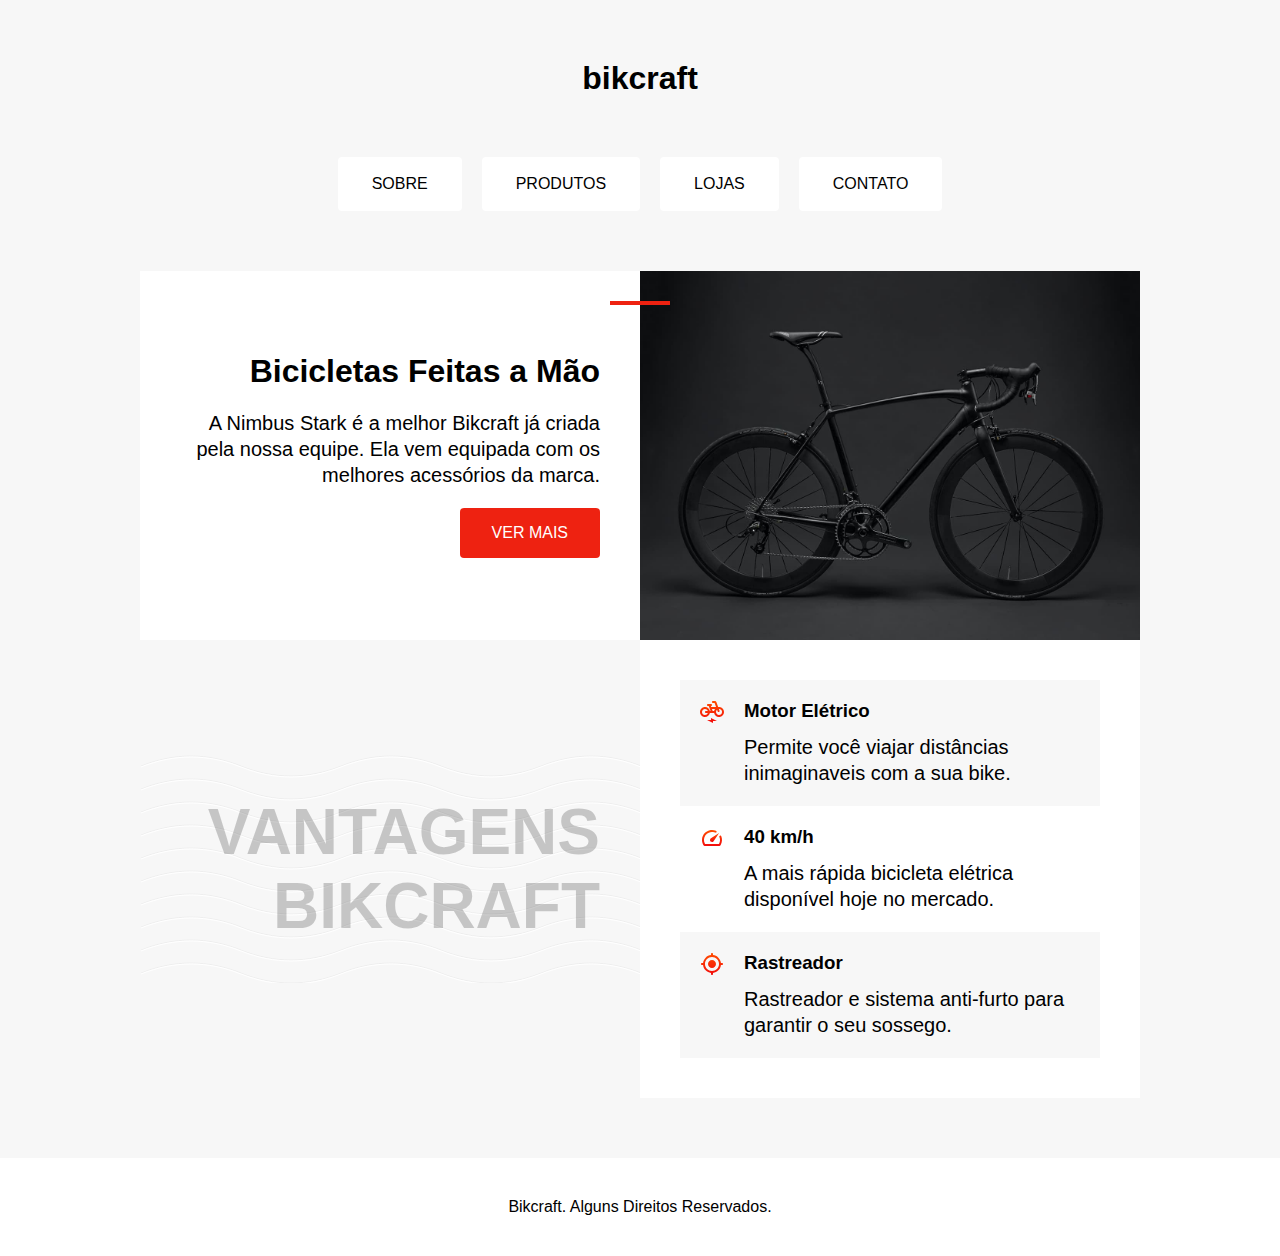
<file: responsividade/index.html>
<!DOCTYPE html>
<html lang="en">

<head>
  <meta charset="UTF-8">
  <meta name="viewport" content="width=device-width, initial-scale=1.0">
  <title>Bikcraft</title>
  <link rel="stylesheet" href="style.css">
</head>

<body>

  <header>
    <h1 class="title">bikcraft</h1>
    <nav aria-label="primária">
      <ul class="menu">
        <li><a href="/">Sobre</a></li>
        <li><a href="/">Produtos</a></li>
        <li><a href="/">Lojas</a></li>
        <li><a href="/">Contato</a></li>
      </ul>
    </nav>
  </header>

  <main>

    <article class="conteudo" aria-labelledby="label-introducao">
      <div class="introducao">
        <h1 id="label-introducao">Bicicletas Feitas a Mão</h1>
        <p>A Nimbus Stark é a melhor Bikcraft já criada pela nossa equipe. Ela vem equipada com os
          melhores acessórios da marca.</p>
        <a href="/" class="botao">Ver mais</a>
      </div>
      <div class="introducao-cover">
        <img src="./img/bicicleta.jpg" alt="Bicicleta">
      </div>
    </article>

    <article class="conteudo conteudo-media" aria-labelledby="label-vantagens">
      <h2 class="subtitulo" id="label-vantagens">Vantagens Bikcraft</h2>
      <ul class="vantagens">
        <li class="vantagens-item">
          <img src="./img/eletrica.svg" alt="">
          <h3>Motor Elétrico</h3>
          <p>Permite você viajar distâncias inimaginaveis com a sua bike.</p>
        </li>
        <li class="vantagens-item">
          <img src="./img/velocidade.svg" alt="">
          <h3>40 km/h</h3>
          <p>A mais rápida bicicleta elétrica disponível hoje no mercado.</p>
        </li>
        <li class="vantagens-item">
          <img src="./img/rastreador.svg" alt="">
          <h3>Rastreador</h3>
          <p>Rastreador e sistema anti-furto para garantir o seu sossego.</p>
        </li>
      </ul>
    </article>

  </main>

  <footer>Bikcraft. Alguns Direitos Reservados.</footer>
</body>

</html>
</file>
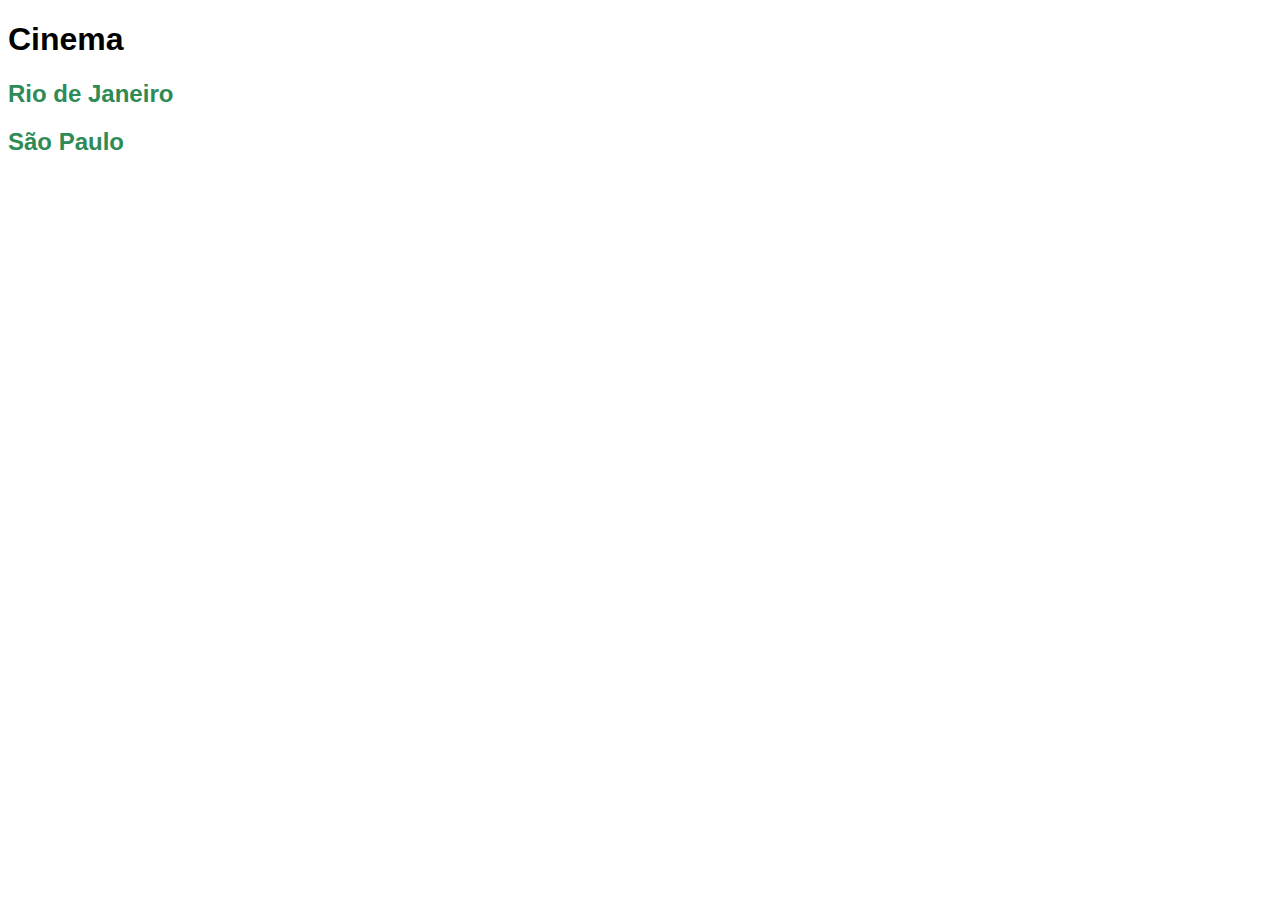
<file: html-e-css-para-iniciantes/cinema-project/index.html>
<!DOCTYPE html>
<html lang="pt-br">
<head>
  <meta charset="UTF-8">
  <link rel="stylesheet" href="style.css">
  <!-- 2.1 - O título do arquivo e o título de nível 1 devem conter o nome do projeto. -->
  <title>Cinema</title>
</head>
<body>
  <h1>Cinema</h1>
  <h2><a href="./estados/rj.html">Rio de Janeiro</a></h2>
  <h2><a href="./estados/sp.html">São Paulo</a></h2>
</body>
</html>
</file>
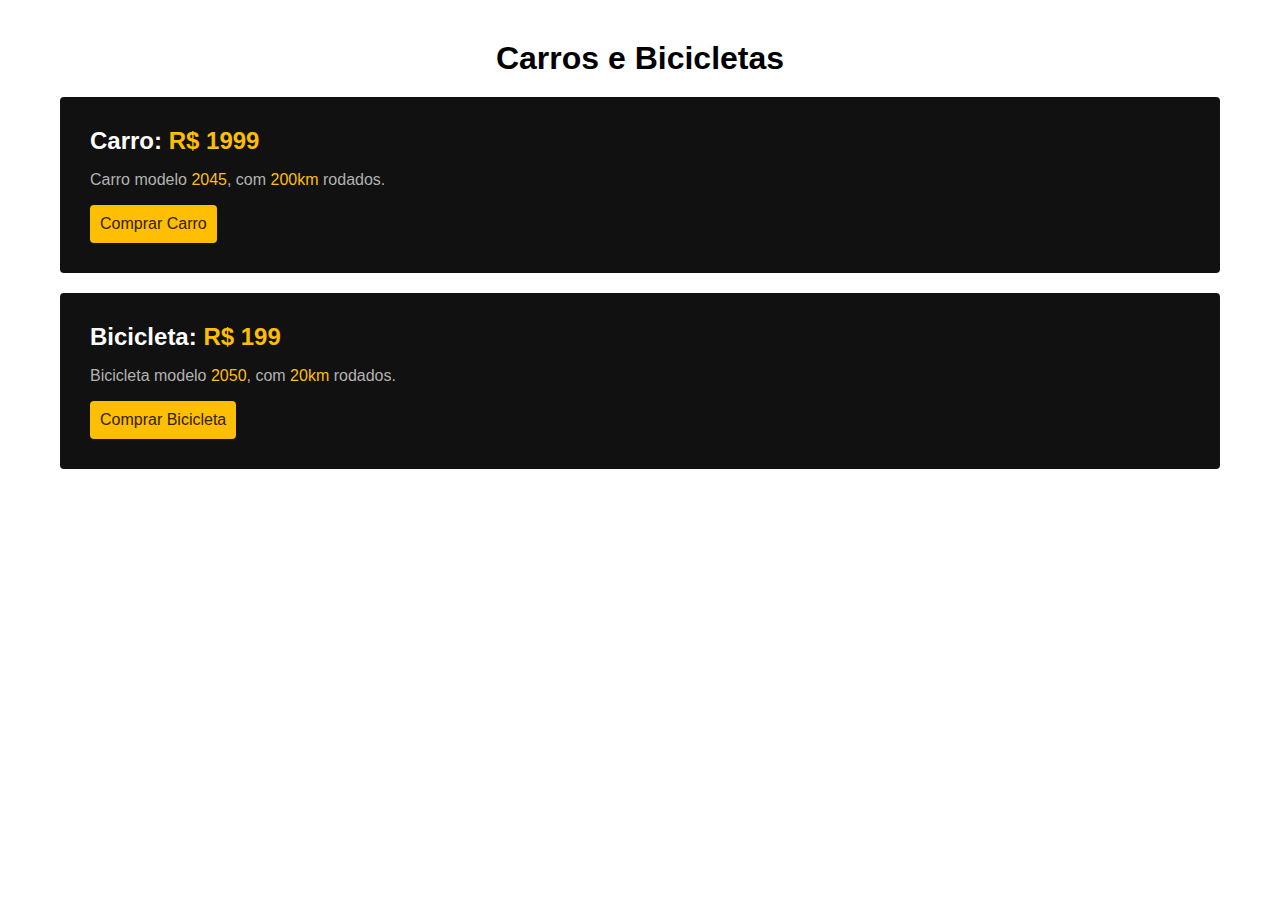
<file: html-e-css-para-iniciantes/display02/index.html>
<!DOCTYPE html>
<html lang="pt-br">
<head>
  <meta charset="UTF-8">
  <link rel="stylesheet" href="style.css">
  <title>Carros e Bicicletas</title>
</head>
<body>
  <h1>Carros e Bicicletas</h1>
  <div>
    <h2>Carro: <span>R$ 1999</span></h2>
    <p>Carro modelo <span>2045</span>, com <span>200km</span> rodados.</p>
    <a href="/">Comprar Carro</a>
  </div>
  <div>
    <h2>Bicicleta: <span>R$ 199</span></h2>
    <p>Bicicleta modelo <span>2050</span>, com <span>20km</span> rodados.</p>
    <a href="/">Comprar Bicicleta</a>
  </div>
</body>
</html>
</file>
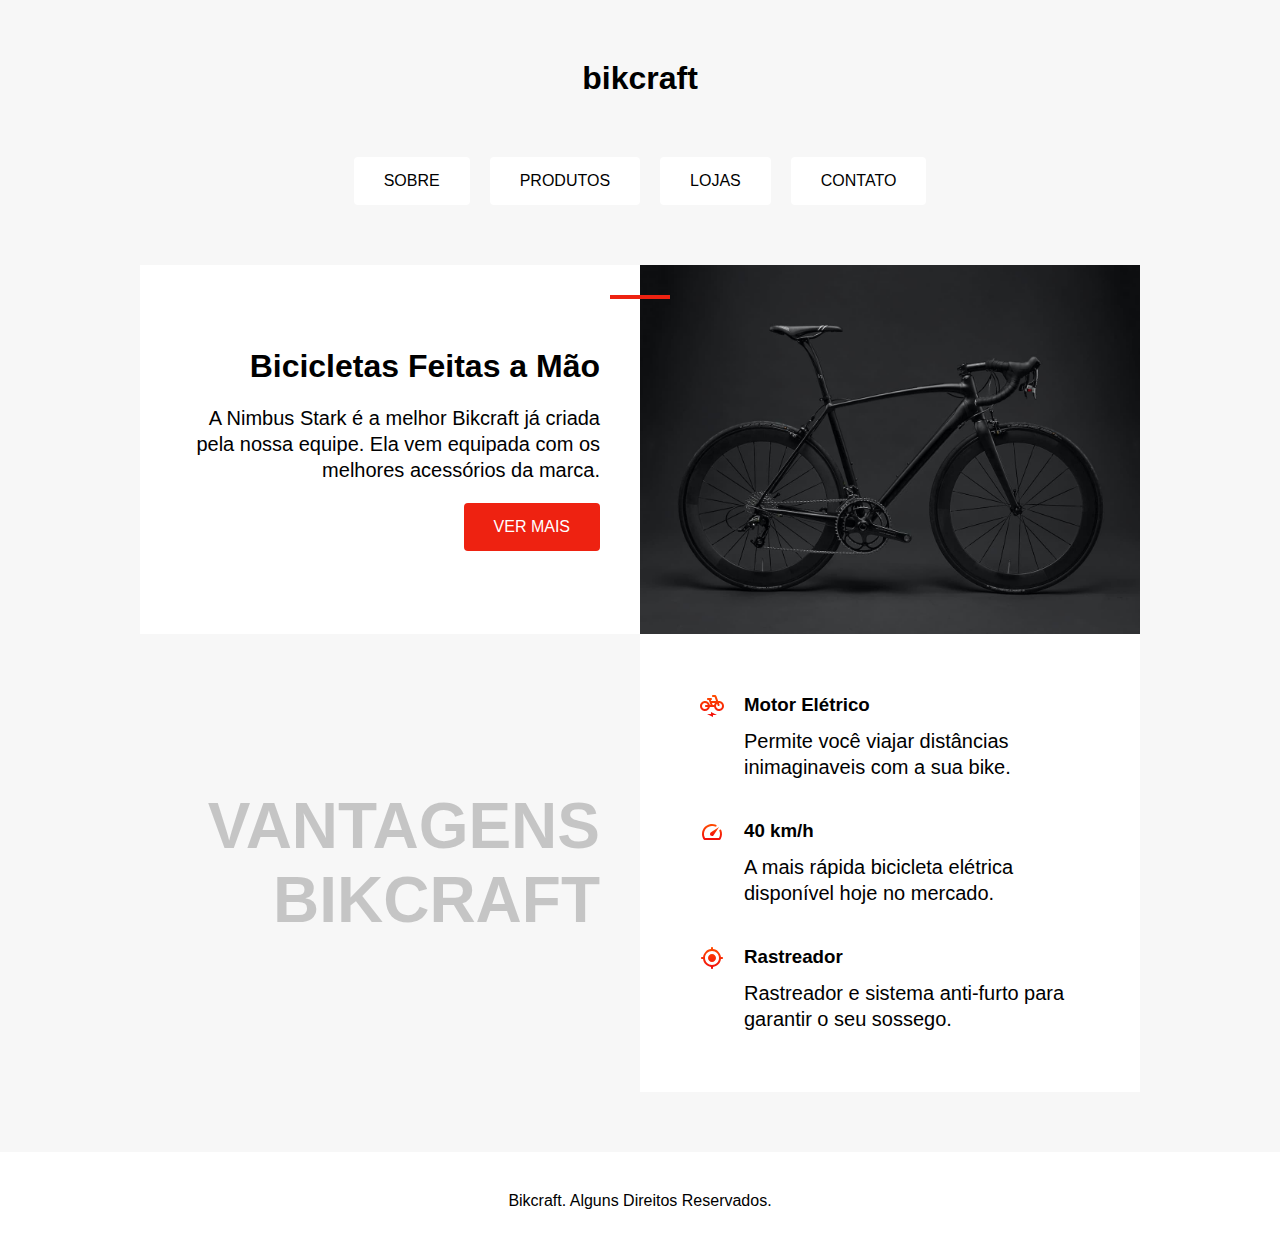
<file: posicionamento/mini-project/index.html>
<!DOCTYPE html>
<html lang="en">

<head>
  <meta charset="UTF-8">
  <meta name="viewport" content="width=device-width, initial-scale=1.0">
  <title>Bikcraft</title>
  <link rel="stylesheet" href="style.css">
</head>

<body>
  <h1 class="title">bikcraft</h1>
  <nav class="menu">
    <a href="/">Sobre</a>
    <a href="/">Produtos</a>
    <a href="/">Lojas</a>
    <a href="/">Contato</a>
  </nav>
  <main class="conteudo">
    <div class="introducao">
      <span class="detalhe"></span>
      <h1>Bicicletas Feitas a Mão</h1>
      <p>A Nimbus Stark é a melhor Bikcraft já criada pela nossa equipe. Ela vem equipada com os
        melhores acessórios da marca.</p>
      <a href="/" class="botao">Ver mais</a>
    </div>
    <img src="./img/bicicleta.jpg" alt="Bicicleta">
    <h2 class="subtitulo">Vantagens Bikcraft</h2>
    <div class="vantagens">
      <div class="vantagens-item">
        <img src="./img/eletrica.svg" alt="">
        <h3>Motor Elétrico</h3>
        <p>Permite você viajar distâncias inimaginaveis com a sua bike.</p>
      </div>
      <div class="vantagens-item">
        <img src="./img/velocidade.svg" alt="">
        <h3>40 km/h</h3>
        <p>A mais rápida bicicleta elétrica disponível hoje no mercado.</p>
      </div>
      <div class="vantagens-item">
        <img src="./img/rastreador.svg" alt="">
        <h3>Rastreador</h3>
        <p>Rastreador e sistema anti-furto para garantir o seu sossego.</p>
      </div>
    </div>
  </main>
  <footer>Bikcraft. Alguns Direitos Reservados.</footer>
</body>

</html>
</file>
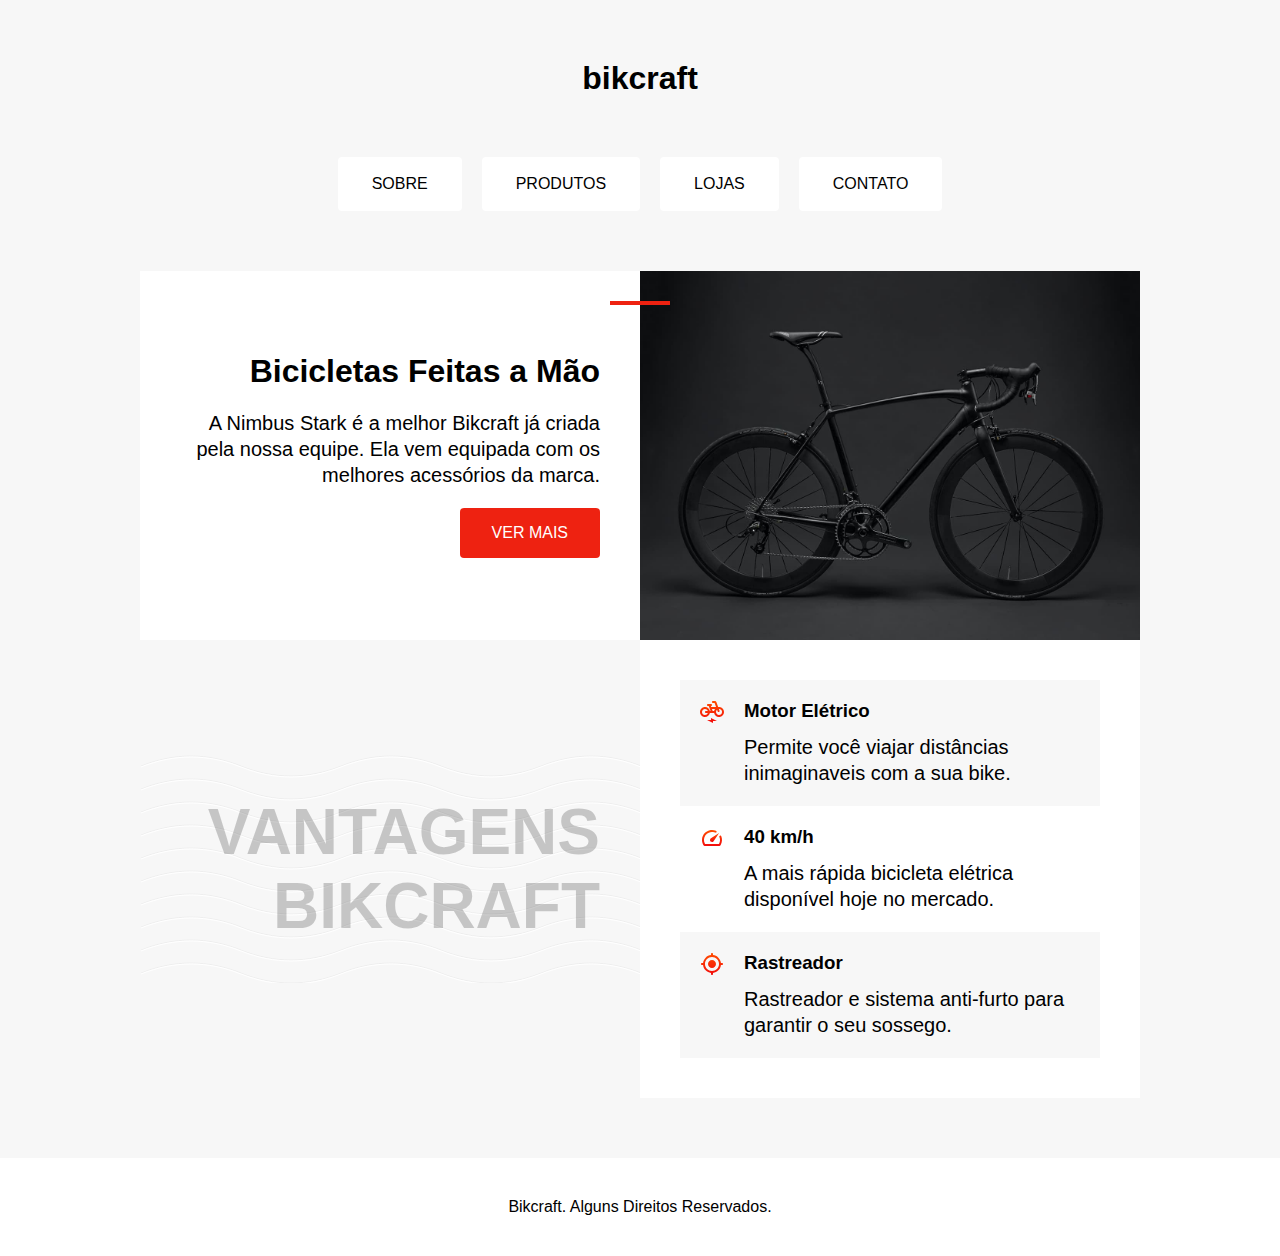
<file: propriedades/mini-project/index.html>
<!DOCTYPE html>
<html lang="en">

<head>
  <meta charset="UTF-8">
  <meta name="viewport" content="width=device-width, initial-scale=1.0">
  <title>Bikcraft</title>
  <link rel="stylesheet" href="style.css">
</head>

<body>
  <header>
    <h1 class="title">bikcraft</h1>
    <nav aria-label="primária">
      <ul class="menu">
        <li><a href="/">Sobre</a></li>
        <li><a href="/">Produtos</a></li>
        <li><a href="/">Lojas</a></li>
        <li><a href="/">Contato</a></li>
      </ul>
    </nav>
  </header>
  <main>
    <article class="conteudo" aria-labelledby="label-introducao">
      <div class="introducao">
        <h1 id="label-introducao">Bicicletas Feitas a Mão</h1>
        <p>A Nimbus Stark é a melhor Bikcraft já criada pela nossa equipe. Ela vem equipada com os
          melhores acessórios da marca.</p>
        <a href="/" class="botao">Ver mais</a>
      </div>
      <img src="./img/bicicleta.jpg" alt="Bicicleta">
    </article>
    <article class="conteudo" aria-labelledby="label-vantagens">
      <h2 class="subtitulo" id="label-vantagens">Vantagens Bikcraft</h2>
      <ul class="vantagens">
        <li class="vantagens-item">
          <img src="./img/eletrica.svg" alt="">
          <h3>Motor Elétrico</h3>
          <p>Permite você viajar distâncias inimaginaveis com a sua bike.</p>
        </li>
        <li class="vantagens-item">
          <img src="./img/velocidade.svg" alt="">
          <h3>40 km/h</h3>
          <p>A mais rápida bicicleta elétrica disponível hoje no mercado.</p>
        </li>
        <li class="vantagens-item">
          <img src="./img/rastreador.svg" alt="">
          <h3>Rastreador</h3>
          <p>Rastreador e sistema anti-furto para garantir o seu sossego.</p>
        </li>
      </ul>
    </article>
  </main>
  <footer>Bikcraft. Alguns Direitos Reservados.</footer>
</body>

</html>
</file>
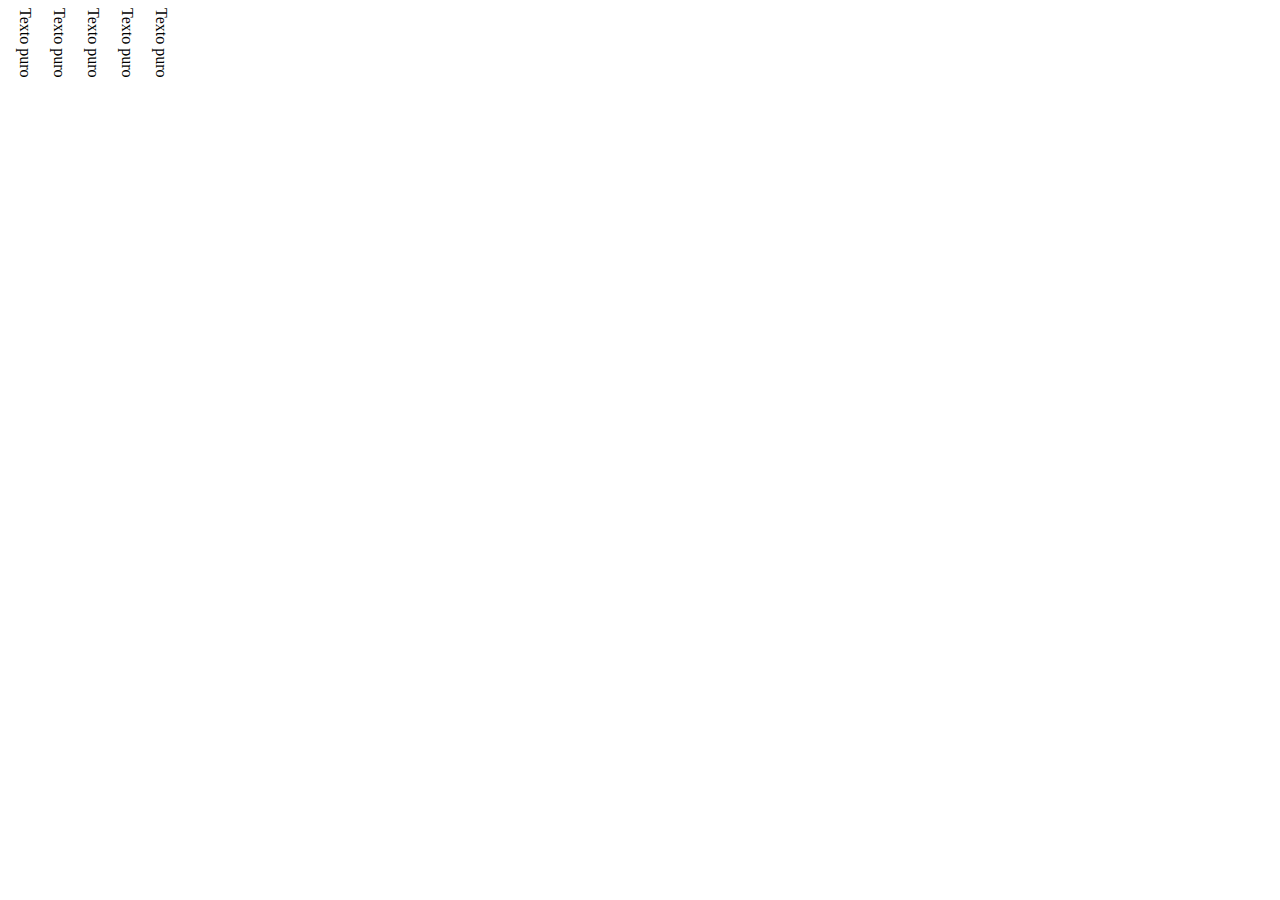
<file: html-e-css-para-iniciantes/exercicios/display/index.html>
<!DOCTYPE html>
<html lang="pt-br">
<head>
  <meta charset="UTF-8">
  <title>Posicionamento</title>
  <link rel="stylesheet" href="style.css">
</head>
<body>
  <p>Texto puro</p>
  <p>Texto puro</p>
  <p>Texto puro</p>
  <p>Texto puro</p>
  <p>Texto puro</p>
</body>
</html>
</file>
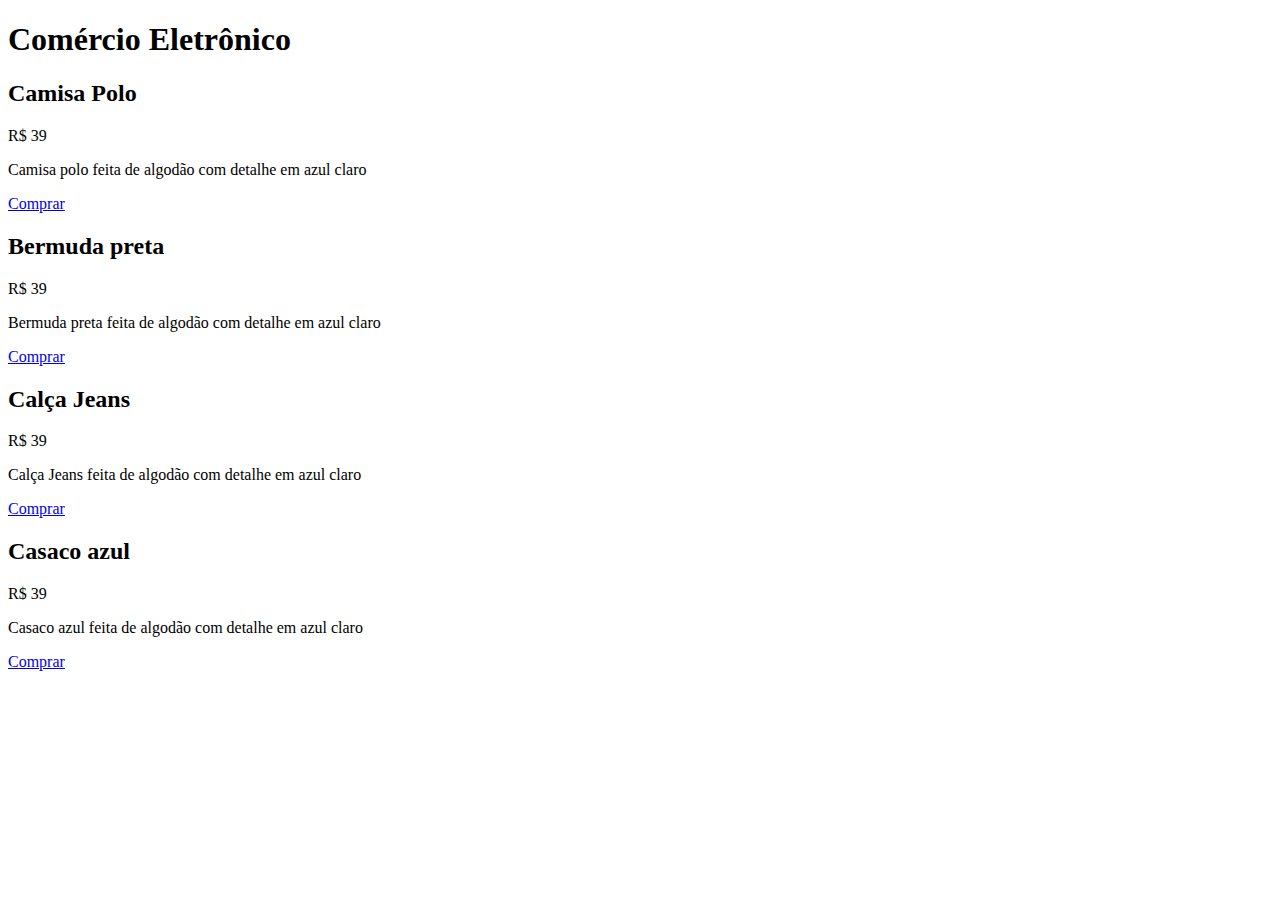
<file: posicionamento/grid-one.html>
<!DOCTYPE html>
<html lang="en">
<head>
  <meta charset="UTF-8">
  <meta name="viewport" content="width=device-width, initial-scale=1.0">
  <title>Posicionamento</title>
  <link rel="stylesheet" href="grid-one.html">
</head>
<body>
  <h1>Comércio Eletrônico</h1>
  <div class="grid">
    <div class="item">
      <h2>Camisa Polo</h2>
      <p class="preco">R$ 39</p>
      <p>Camisa polo feita de algodão com detalhe em azul claro</p>
      <a href="/" class="comprar">Comprar</a>
    </div>
    <div class="item">
      <h2>Bermuda preta</h2>
      <p class="preco">R$ 39</p>
      <p>Bermuda preta feita de algodão com detalhe em azul claro</p>
      <a href="/" class="comprar">Comprar</a>
    </div>
    <div class="item">
      <h2>Calça Jeans</h2>
      <p class="preco">R$ 39</p>
      <p>Calça Jeans feita de algodão com detalhe em azul claro</p>
      <a href="/" class="comprar">Comprar</a>
    </div>
    <div class="item">
      <h2>Casaco azul</h2>
      <p class="preco">R$ 39</p>
      <p>Casaco azul feita de algodão com detalhe em azul claro</p>
      <a href="/" class="comprar">Comprar</a>
    </div>
    
  </div>
</body>
</html>
</file>
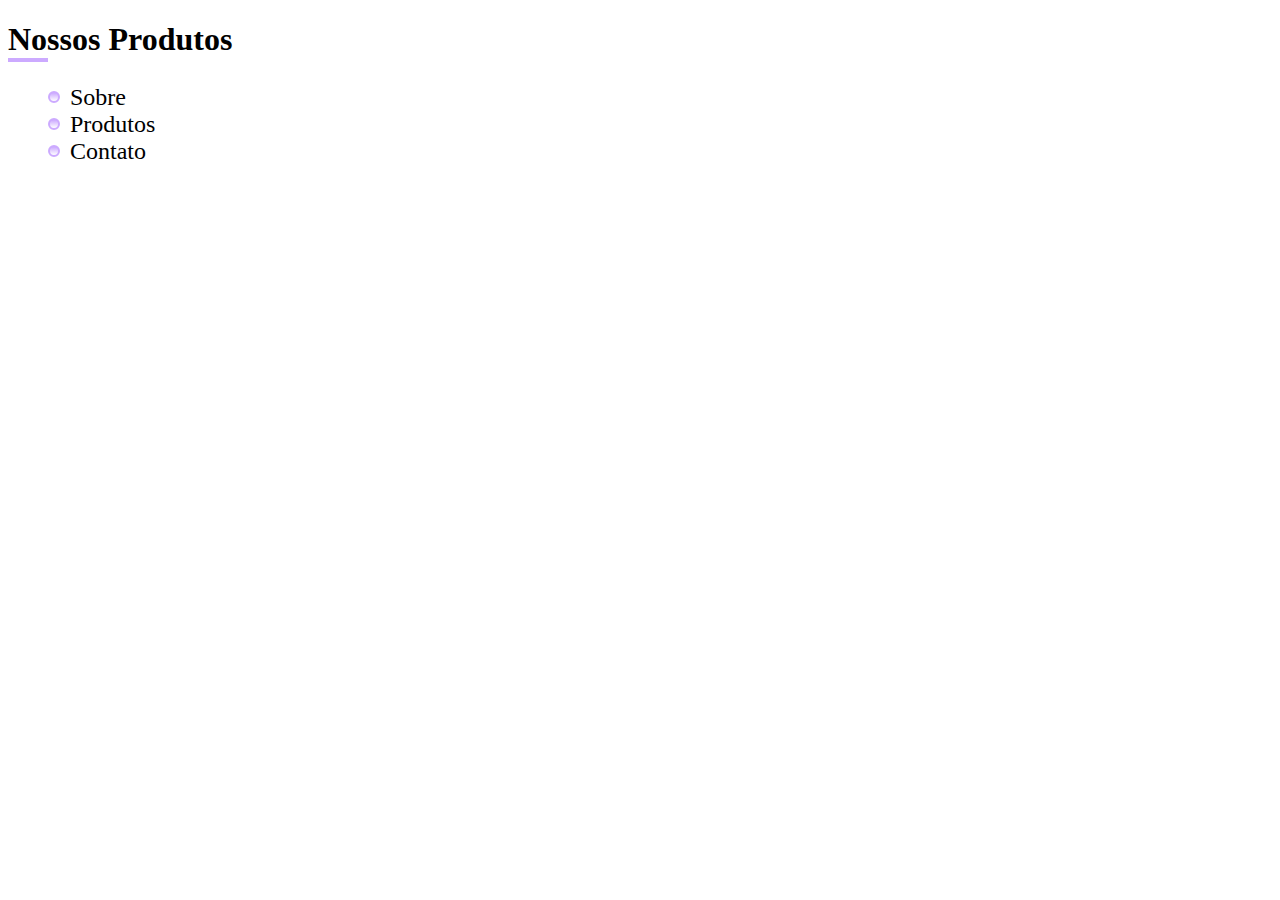
<file: propriedades/pseudo-elements.html>
<!DOCTYPE html>
<html lang="en">

<head>
  <meta charset="UTF-8">
  <meta name="viewport" content="width=device-width, initial-scale=1.0">
  <title>Pseudo Elements</title>
  <link rel="stylesheet" href="pseudo-elements.css">
</head>

<body>
  <h1>Nossos Produtos</h1>

  <ul>
    <li>Sobre</li>
    <li>Produtos</li>
    <li>Contato</li>
  </ul>
</body>

</html>
</file>
<file: responsividade/style.css>
* {
  margin: 0px;
  font-family: Arial, Helvetica, sans-serif;
}

body {
  background: #f7f7f7;
  display: grid;
  gap: 60px;
  justify-items: center;
  margin-top: 60px;
}

img {
  max-width: 100%;
  display: block;
}

p {
  font-size: 1.25rem;
  line-height: 1.3;
}

a {
  text-decoration: none;
}

ul {
  list-style: none;
  padding: 0px;
}

footer {
  background: #fff;
  width: 100%;
  padding: 40px;
  text-align: center;
  box-sizing: border-box;
}

header {
  display: grid;
  justify-items: center;
  gap: 60px
}

.menu {
  display: flex;
  flex-wrap: wrap;
  justify-content: center;
  gap: 20px;
}

.menu a {
  background: #ffffff;
  display: block;
  padding: 1rem 2rem;
  border-radius: 4px;
  color: #000000;
  text-transform: uppercase;
  border: 2px solid transparent;
  transition: .8s;
}

.menu a:hover {
  border-color: #e21;
}

.conteudo {
  display: grid;
  grid-template-columns: 1fr 1fr;
  max-width: 1000px;
}

.introducao {
  background: #fff;
  padding: 40px;
  text-align: right;
  position: relative;
  display: grid;
  align-content: center;
  justify-items: end;
  gap: 20px;
}

.introducao h1 {
  font-size: 2rem;
}

.introducao::before {
  content: "";
  height: 4px;
  width: 60px;
  background: #e21;
  position: absolute;
  top: 30px;
  right: -30px;
}

.introducao-cover img {
  object-fit: cover;
  height: 100%;
}

.botao {
  background: #e21;
  color: #fff;
  padding: 1rem 2rem;
  border-radius: 4px;
  text-transform: uppercase;
  transition: .5s;
}

.botao:hover {
  background: #900;
}

.subtitulo {
  font-size: 4rem;
  text-transform: uppercase;
  color: rgb(0 0 0 / 0.2);
  text-align: right;
  padding: 40px;
  align-self: center;
  background-image: url("img/onda.svg");
} 

.vantagens {
  background: #fff;
  padding: 40px;
}

.vantagens-item {
  display: grid;
  grid-template-columns: auto 1fr;
  gap: 10px 20px;
  padding: 20px;
}

.vantagens-item:nth-child(odd) {
  background: #f7f7f7;
}

.vantagens-item:hover {
  border-left: 4px solid #e21;
}

.vantagens-item p {
  grid-column: 2;
}

@media (max-width: 1000px) {
  .conteudo-media {
    grid-template-columns: 1fr;
  }

  .subtitulo {
    text-align: center;
  }
}

@media (max-width: 600px) {
  body {
    gap: 30px;
    margin-top: 20px;
  }

  header {
    gap: 30px;
  }

  .introducao {
    text-align: left;
    justify-items: start;
  }

  .conteudo {
    grid-template-columns: 1fr;
  }

  .introducao::before {
    display: none;
  }

  .subtitulo {
    font-size: 3rem;
  }
}
</file>
<file: html-e-css-para-iniciantes/cinema-project/style.css>
/* 
6.2 - Mude a cor dos filmes que estreiam hoje para darkred. 
6.3 - Mude a cor dos filmes que estreiam amanhã para darkblue.
6.4 - Remova o sublinhado de todos os links do site.
6.5 - Mude a cor dos links que estão dentro do título de nível 2 para seagreen.
6.6 - Aumente a fonte dos parágrafos para 20px.
6.7 - Mude a família da fonte de todo o site para Arial.
*/

.amanha {
  color: darkblue;
}

.hoje {
  color: darkred;
}

a {
  text-decoration: none;
}

h2 a {
  color: seagreen;
}

p {
  font-size: 20px;
}

html {
  font-family: Arial;
}
</file>
<file: html-e-css-para-iniciantes/display02/style.css>
/* 
  amarelo1: #febe01
  amarelo2: #320
  preto: #111
  cinza: #b2b2b2
  border: 4px
*/

body {
  margin: 40px;
  font-family: Arial, Helvetica, sans-serif;
}

div {
  background: #111;
  border-radius: 4px;
  color: white;
  margin: 20px;
  padding: 30px;
}

h2 {
  margin: 0;
}

h1 {
  text-align: center;
  margin: 20px
}

p {
  color: #b2b2b2;
}

span {
  color: #febe01;
}

a {
  display: inline-block;
  background: #febe01;
  color: #320;
  padding: 10px;
  border-radius: 4px;
  text-decoration: none;
}
</file>
<file: posicionamento/mini-project/style.css>
* {
  margin: 0px;
  font-family: Arial, Helvetica, sans-serif;
}

body {
  background: #f7f7f7;
  display: grid;
  gap: 60px;
  justify-items: center;
  margin-top: 60px;
}

img {
  max-width: 100%;
  display: block;
}

p {
  font-size: 20px;
  line-height: 1.3;
}

a {
  text-decoration: none;
}

footer {
  background: #fff;
  width: 100%;
  padding: 40px;
  text-align: center;
  box-sizing: border-box;
}

.menu {
  display: flex;
  flex-wrap: wrap;
  justify-content: center;
  gap: 20px;
}

.menu a {
  background: #ffffff;
  padding: 15px 30px;
  border-radius: 4px;
  color: #000000;
  text-transform: uppercase;
}

.conteudo {
  display: grid;
  grid-template-columns: 1fr 1fr;
  max-width: 1000px;
}

.introducao {
  background: #fff;
  padding: 40px;
  text-align: right;
  position: relative;
  display: grid;
  align-content: center;
  justify-items: end;
  gap: 20px;

}

.detalhe {
  height: 4px;
  width: 60px;
  background: #e21;
  position: absolute;
  top: 30px;
  right: -30px;
}

.botao {
  background: #e21;
  color: #fff;
  padding: 15px 30px;
  border-radius: 4px;
  text-transform: uppercase;
}

.subtitulo {
  font-size: 64px;
  text-transform: uppercase;
  color: rgb(0 0 0 / 0.2);
  text-align: right;
  padding: 40px;
  align-self: center;
}

.vantagens {
  background: #fff;
  padding: 40px;
}

.vantagens-item {
  display: grid;
  grid-template-columns: auto 1fr;
  gap: 10px 20px;
  padding: 20px;
}

.vantagens-item p {
  grid-column: 2;
}
</file>
<file: propriedades/mini-project/style.css>
* {
  margin: 0px;
  font-family: Arial, Helvetica, sans-serif;
}

body {
  background: #f7f7f7;
  display: grid;
  gap: 60px;
  justify-items: center;
  margin-top: 60px;
}

img {
  max-width: 100%;
  display: block;
}

p {
  font-size: 1.25rem;
  line-height: 1.3;
}

a {
  text-decoration: none;
}

ul {
  list-style: none;
  padding: 0px;
}

footer {
  background: #fff;
  width: 100%;
  padding: 40px;
  text-align: center;
  box-sizing: border-box;
}

header {
  display: grid;
  justify-items: center;
  gap: 60px
}

.menu {
  display: flex;
  flex-wrap: wrap;
  justify-content: center;
  gap: 20px;
}

.menu a {
  background: #ffffff;
  display: block;
  padding: 1rem 2rem;
  border-radius: 4px;
  color: #000000;
  text-transform: uppercase;
  border: 2px solid transparent;
  transition: .8s;
}

.menu a:hover {
  border-color: #e21;
}

.conteudo {
  display: grid;
  grid-template-columns: 1fr 1fr;
  max-width: 1000px;
}

.introducao {
  background: #fff;
  padding: 40px;
  text-align: right;
  position: relative;
  display: grid;
  align-content: center;
  justify-items: end;
  gap: 20px;
}

.introducao h1 {
  font-size: 2rem;
}

.introducao::before {
  content: "";
  height: 4px;
  width: 60px;
  background: #e21;
  position: absolute;
  top: 30px;
  right: -30px;
}

.botao {
  background: #e21;
  color: #fff;
  padding: 1rem 2rem;
  border-radius: 4px;
  text-transform: uppercase;
  transition: .5s;
}

.botao:hover {
  background: #900;
}

.subtitulo {
  font-size: 4rem;
  text-transform: uppercase;
  color: rgb(0 0 0 / 0.2);
  text-align: right;
  padding: 40px;
  align-self: center;
  background-image: url("img/onda.svg");
}

.vantagens {
  background: #fff;
  padding: 40px;
}

.vantagens-item {
  display: grid;
  grid-template-columns: auto 1fr;
  gap: 10px 20px;
  padding: 20px;
}

.vantagens-item:nth-child(odd) {
  background: #f7f7f7;
}

.vantagens-item:hover {
  border-left: 4px solid #e21;
}

.vantagens-item p {
  grid-column: 2;
}
</file>
<file: html-e-css-para-iniciantes/exercicios/display/style.css>
/* Muda a direção da escrita */
body {
  writing-mode: vertical-lr;
}
</file>
<file: propriedades/pseudo-elements.css>
h1::after {
  /* content > conteúdo do elemento h1 */
  /* o elemento não irá existir se não houver a propriedade
  content, mesmo que esteja vazia. */
  content: "";
  display: block;
  width: 40px;
  height: 4px;
  background: #caf;
}

ul {
  list-style: none;
}

li {
  font-size: 1.5rem;
  display: flex;
  align-items: center;
  gap: 10px
}

li::before {
  content: "";
  display: inline-block;
  border-radius: 100%;
  border: 2px solid #caf;
  width: 8px;
  height: 8px;
  background: linear-gradient(#caf, #fff);
}
</file>
